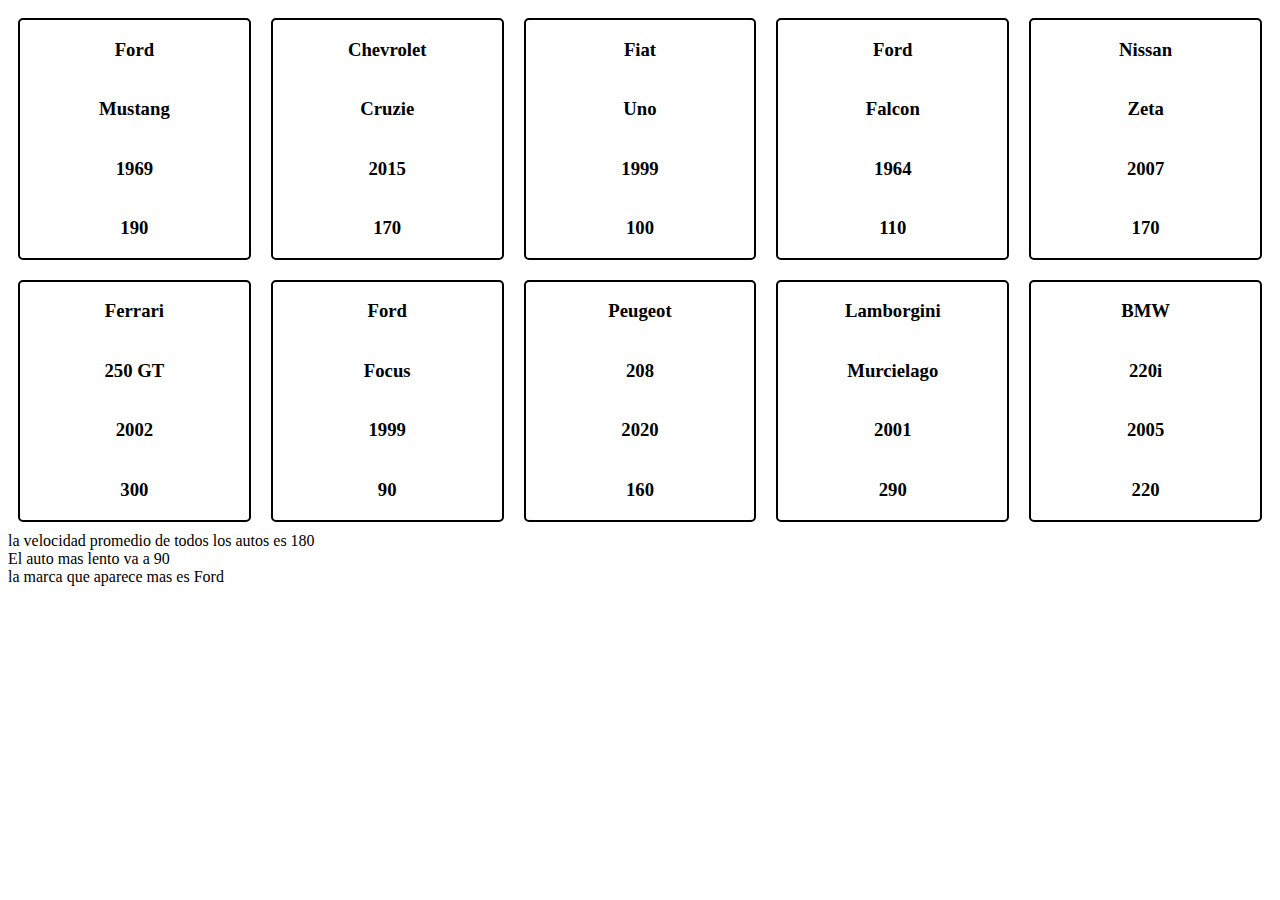
<file: index.html>
<!DOCTYPE html>
<html lang="es">
  <head>
    <meta charset="UTF-8" />
    <meta name="viewport" content="width=device-width, initial-scale=1.0" />
    <title>Arrays JS</title>
    <link rel="stylesheet" href="style.css" />
  </head>
  <body>
    <div id="body"></div>
    <div id="mostrarPromedio"></div>
    <div id="masLento"></div>
    <div id="apareceMas"></div>
    <div id="masRapidos"></div>

    <script src="index.js"></script>
    <script src="clone.js"></script>
    <script src="getApi.js"></script>

  </body>
</html>
</file>
<file: style.css>
#body {
  display: grid;
  grid-template-columns: repeat(auto-fill, minmax(250px, 1fr));
}

.container {
  display: flex;
  flex-direction: column;
  justify-content: center;
  align-items: center;
  border: 2px solid black;
  border-radius: 5px;
  margin: 10px;
}
</file>
